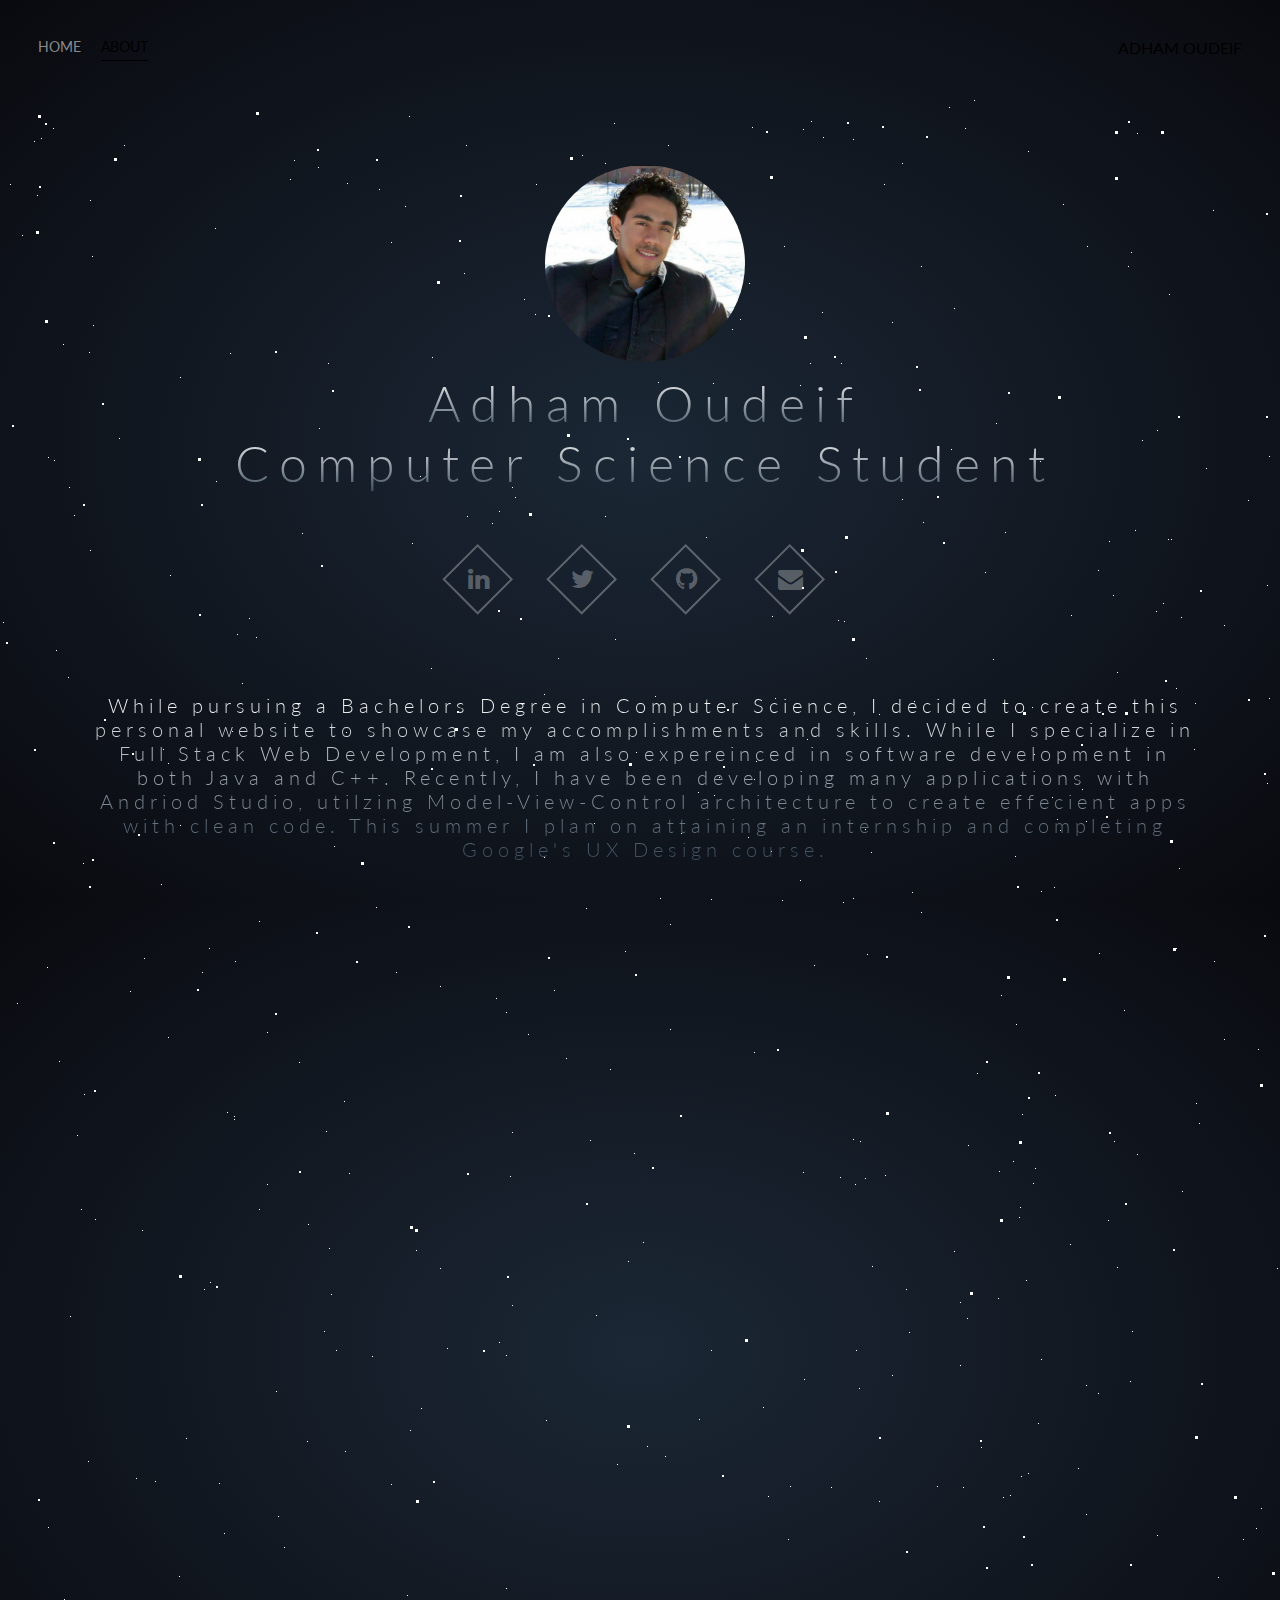
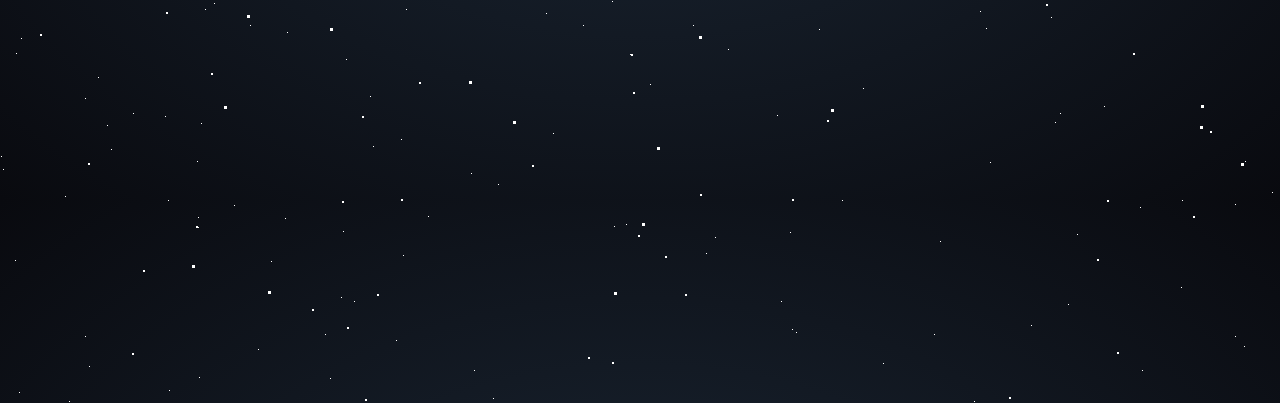
<file: about.html>
<!DOCTYPE html>
<html lang='en'>

<head>
    <meta charset='UTF-8'>
    <title>Portfolio AboutPage</title>
    <link rel="stylesheet" href="animation.css">
    <link rel="stylesheet" href="styles.css">
    <link href='https://fonts.googleapis.com/css?family=Lato:300,400,700' rel='stylesheet' type='text/css'>
    <link href="https://maxcdn.bootstrapcdn.com/font-awesome/4.6.3/css/font-awesome.min.css" rel="stylesheet">
</head>

<body>
    <div class="container">
        <div class="nav-wrapper">
            <div class="left-side">
                <div class="nav-link-wrapper">
                    <a href="index.html">Home</a>
                </div>

                <div class="nav-link-wrapper active-nav-link">
                    <a href="about.html">About</a>
                </div>
            </div>

            <div class="right-side">
                <div class="brand">
                    ADHAM OUDEIF
                </div>
            </div>
        </div>

        <div class="animationstar">
            <div id='stars'></div>
            <div id='stars2'></div>
            <div id='stars3'></div>
            <div id='title'>
                <img src="images/ProfilePic.jpg" alt="Avatar" style="width:200px">
                <br>
                <span>
                    Adham Oudeif
                </span>
                <br>
                <span>
                    Computer Science Student
                </span>
                <br>

                <div class="center">
                    <div id="social">
                        <ul>
                            <li class="linkedin">
                                <form action="https://www.linkedin.com/in/adham-oudeif-52a8771b4/">
                                    <button class="border"><i class="fa fa-linkedin"></i></button>
                                </form>
                            </li>

                            <li class="twitter">
                                <form action="https://twitter.com/adhamoudeif?lang=en">
                                <button class="border"><i class="fa fa-twitter"></i></button>
                                </form>
                            </li>

                            <li class="github">
                                <form action="https://github.com/AdhamOudeif">
                                <button class="border"><i class="fa fa-github"></i></button>
                                </form>
                            </li>

                            <li class="envelope">
                                <form action="mailto:adhamoudeif@gmail.com">
                                <button class="border"><i class="fa fa-envelope"></i></button>
                                </form>
                            </li>
                        </ul>
                    </div>
                </div>
                <span>
                <p>
                    While pursuing a Bachelors Degree in Computer Science, I decided to create this personal website to
                    showcase
                    my accomplishments and skills. While I specialize in Full Stack Web Development, I am also
                    expereinced in software development
                    in both Java and C++. Recently, I have been developing many applications with Andriod Studio,
                    utilzing Model-View-Control architecture
                    to create effecient apps with clean code. This summer I plan on attaining an internship and
                    completing Google's UX Design course.
                </p>
                </span>
                
            </div>
        </div>
    </div>


</body>

</html>
</file>
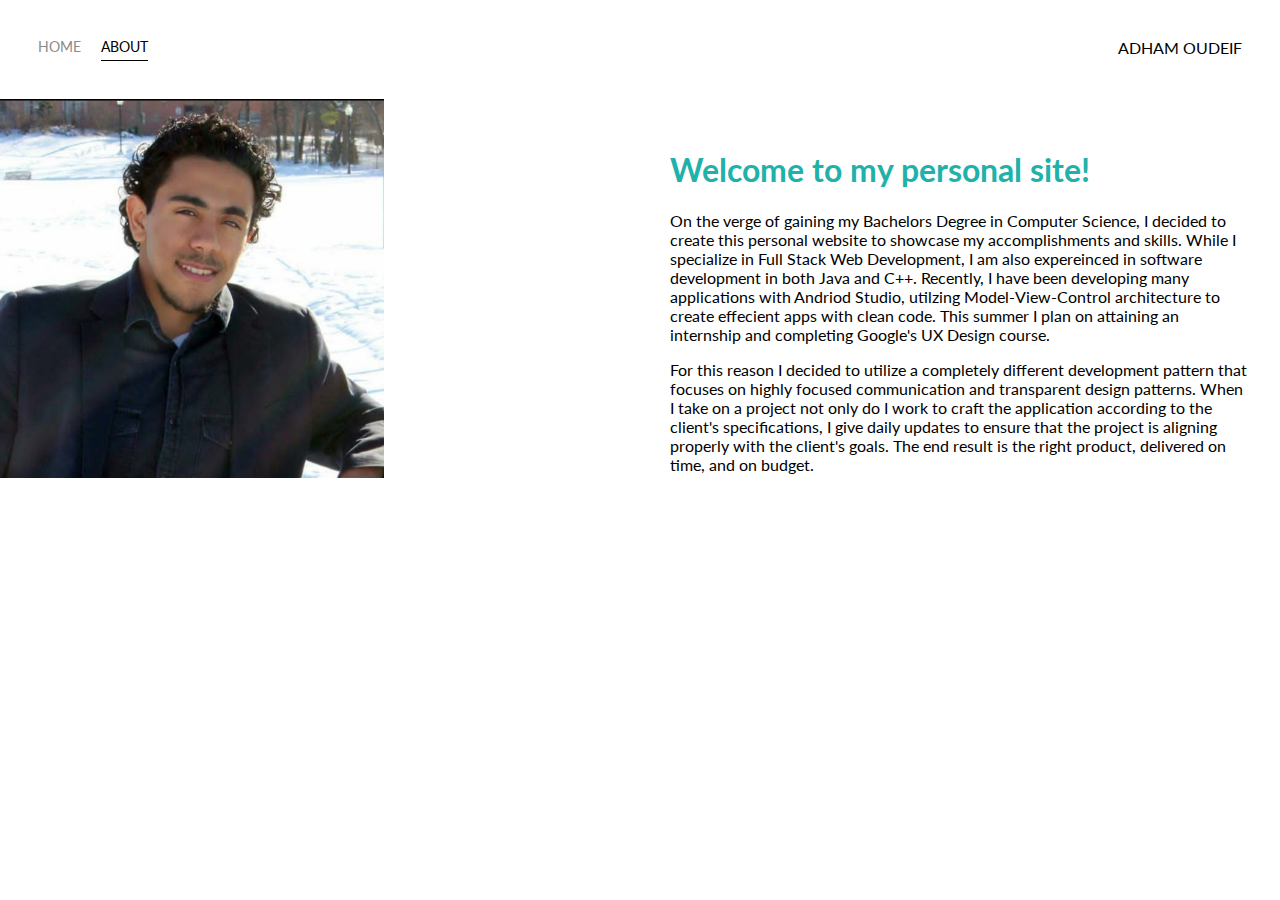
<file: backup.html>
<!DOCTYPE html>
<html lang='en'>

<head>
  <meta charset='UTF-8'>
  <title>Portfolio AboutPage</title>
  <link href="https://fonts.googleapis.com/css?family=Lato" rel="stylesheet">
  <link rel="stylesheet" href="styles.css">
</head>

<body>
  <div class="container">
    <div class="nav-wrapper">
      <div class="left-side">
        <div class="nav-link-wrapper">
          <a href="index.html">Home</a>
        </div>

        <div class="nav-link-wrapper active-nav-link">
          <a href="about.html">About</a>
        </div>
      </div>

      <div class="right-side">
        <div class="brand">
          ADHAM OUDEIF
        </div>
      </div>
    </div>

    <div class="content-wrapper">
      <div class="two-column-wrapper">
        <div class="profile-image-wrapper">
          <img src="images/ProfilePic.jpg" alt="">
        </div>

        <div class="profile-content-wrapper">
          <h1>Welcome to my personal site!</h1>
          <p>
              On the verge of gaining my Bachelors Degree in Computer Science, I decided to create this personal website to showcase
              my accomplishments and skills. While I specialize in Full Stack Web Development, I am also expereinced in software development
              in both Java and C++. Recently, I have been developing many applications with Andriod Studio, utilzing Model-View-Control architecture
              to create effecient apps with clean code. This summer I plan on attaining an internship and completing Google's UX Design course.
          </p>

          <p>For this reason I decided to utilize a completely different development pattern that focuses on highly focused
            communication and transparent design patterns. When I take on a project not only do I work to craft the application
            according to the client's specifications, I give daily updates to ensure that the project is aligning properly
            with the client's goals. The end result is the right product, delivered on time, and on budget.</p>
        </div>
      </div>
    </div>
  </div>

</body>

</html>
</file>
<file: animation.css>
html {
  height: 100%;
  background: radial-gradient( #1b2735 0%, #090a0f 100%);
  
}

#stars {
  width: 1px;
  height: 1px;
  background: transparent;
  box-shadow: 1973px 1027px #FFF , 372px 1257px #FFF , 831px 1388px #FFF , 307px 1342px #FFF , 1194px 650px #FFF , 324px 1912px #FFF , 205px 1510px #FFF , 1715px 1487px #FFF , 1683px 236px #FFF , 92px 157px #FFF , 1176px 589px #FFF , 625px 852px #FFF , 149px 1921px #FFF , 111px 1996px #FFF , 1356px 707px #FFF , 396px 873px #FFF , 1069px 1927px #FFF , 1347px 1417px #FFF , 202px 873px #FFF , 800px 781px #FFF , 1856px 349px #FFF , 1858px 1197px #FFF , 1946px 440px #FFF , 1721px 1119px #FFF , 347px 84px #FFF , 954px 1152px #FFF , 1206px 369px #FFF , 3px 523px #FFF , 1822px 1925px #FFF , 1825px 585px #FFF , 1837px 865px #FFF , 1815px 1313px #FFF , 1086px 722px #FFF , 1113px 496px #FFF , 1086px 1415px #FFF , 544px 595px #FFF , 334px 747px #FFF , 1032px 608px #FFF , 65px 1697px #FFF , 1326px 679px #FFF , 1013px 1062px #FFF , 95px 1120px #FFF , 1256px 1429px #FFF , 1137px 1055px #FFF , 1933px 50px #FFF , 121px 1937px #FFF , 1258px 950px #FFF , 506px 1256px #FFF , 1495px 1875px #FFF , 1016px 925px #FFF , 1225px 1961px #FFF , 1005px 433px #FFF , 583px 1526px #FFF , 370px 1597px #FFF , 615px 1940px #FFF , 83px 764px #FFF , 17px 904px #FFF , 1195px 604px #FFF , 259px 822px #FFF , 3px 1670px #FFF , 1722px 1889px #FFF , 1951px 1803px #FFF , 93px 226px #FFF , 1417px 658px #FFF , 69px 388px #FFF , 1317px 150px #FFF , 1571px 1242px #FFF , 1117px 1168px #FFF , 1104px 1607px #FFF , 1063px 105px #FFF , 1196px 1004px #FFF , 1386px 1647px #FFF , 605px 417px #FFF , 1070px 1145px #FFF , 711px 800px #FFF , 1041px 1260px #FFF , 346px 633px #FFF , 1987px 961px #FFF , 1077px 1735px #FFF , 844px 522px #FFF , 1440px 859px #FFF , 1607px 198px #FFF , 1740px 1323px #FFF , 582px 129px #FFF , 1396px 1925px #FFF , 949px 8px #FFF , 706px 1754px #FFF , 290px 80px #FFF , 349px 1074px #FFF , 70px 1217px #FFF , 842px 1701px #FFF , 1169px 195px #FFF , 1168px 440px #FFF , 111px 1650px #FFF , 728px 1550px #FFF , 328px 264px #FFF , 566px 959px #FFF , 1833px 1739px #FFF , 344px 1002px #FFF , 777px 1616px #FFF , 1055px 996px #FFF , 237px 535px #FFF , 1235px 1837px #FFF , 1610px 691px #FFF , 1224px 940px #FFF , 1387px 1292px #FFF , 10px 1909px #FFF , 1736px 525px #FFF , 373px 1647px #FFF , 636px 653px #FFF , 1078px 1369px #FFF , 90px 101px #FFF , 1456px 63px #FFF , 179px 1477px #FFF , 68px 578px #FFF , 1108px 1121px #FFF , 1951px 1754px #FFF , 1728px 400px #FFF , 1354px 1639px #FFF , 819px 1530px #FFF , 1876px 1569px #FFF , 165px 1617px #FFF , 1439px 1586px #FFF , 1899px 1009px #FFF , 614px 24px #FFF , 1968px 1480px #FFF , 1243px 1440px #FFF , 1556px 595px #FFF , 1685px 1496px #FFF , 1797px 676px #FFF , 496px 899px #FFF , 1327px 1024px #FFF , 1738px 633px #FFF , 1281px 1193px #FFF , 1600px 1642px #FFF , 670px 930px #FFF , 420px 377px #FFF , 180px 278px #FFF , 1139px 1988px #FFF , 1657px 1816px #FFF , 934px 1835px #FFF , 1725px 1793px #FFF , 1719px 1207px #FFF , 624px 1962px #FFF , 668px 46px #FFF , 586px 809px #FFF , 1696px 1747px #FFF , 1439px 558px #FFF , 804px 1280px #FFF , 1890px 895px #FFF , 629px 245px #FFF , 1987px 424px #FFF , 719px 678px #FFF , 1157px 1436px #FFF , 1711px 1523px #FFF , 790px 1733px #FFF , 170px 476px #FFF , 1055px 1623px #FFF , 554px 891px #FFF , 1131px 153px #FFF , 691px 216px #FFF , 763px 1308px #FFF , 1082px 690px #FFF , 921px 813px #FFF , 1340px 1409px #FFF , 1435px 526px #FFF , 614px 1727px #FFF , 1874px 495px #FFF , 1648px 1599px #FFF , 1400px 1752px #FFF , 863px 1589px #FFF , 803px 1073px #FFF , 510px 1077px #FFF , 77px 1036px #FFF , 892px 1276px #FFF , 647px 1347px #FFF , 1057px 720px #FFF , 467px 417px #FFF , 1963px 864px #FFF , 1462px 621px #FFF , 506px 1489px #FFF , 227px 1013px #FFF , 21px 1539px #FFF , 1031px 1826px #FFF , 330px 1879px #FFF , 1623px 623px #FFF , 1181px 518px #FFF , 1749px 1535px #FFF , 391px 143px #FFF , 754px 953px #FFF , 1457px 972px #FFF , 1207px 1988px #FFF , 1022px 1015px #FFF , 1468px 779px #FFF , 1811px 1853px #FFF , 1038px 1324px #FFF , 1999px 982px #FFF , 1028px 1374px #FFF , 558px 559px #FFF , 396px 1841px #FFF , 1752px 1660px #FFF , 1428px 926px #FFF , 790px 1970px #FFF , 814px 866px #FFF , 800px 286px #FFF , 853px 40px #FFF , 891px 1923px #FFF , 1839px 1369px #FFF , 319px 329px #FFF , 234px 1706px #FFF , 1374px 1073px #FFF , 811px 22px #FFF , 714px 229px #FFF , 1157px 331px #FFF , 1990px 117px #FFF , 391px 1385px #FFF , 345px 1352px #FFF , 1793px 264px #FFF , 1379px 1137px #FFF , 474px 1871px #FFF , 1179px 769px #FFF , 406px 1510px #FFF , 88px 1362px #FFF , 1531px 1893px #FFF , 1574px 1655px #FFF , 85px 1837px #FFF , 1803px 1713px #FFF , 996px 324px #FFF , 512px 1033px #FFF , 1001px 896px #FFF , 512px 1206px #FFF , 1709px 1246px #FFF , 1128px 167px #FFF , 628px 1162px #FFF , 1114px 1042px #FFF , 1820px 1507px #FFF , 1028px 52px #FFF , 1124px 911px #FFF , 1011px 1951px #FFF , 1543px 1774px #FFF , 921px 167px #FFF , 56px 551px #FFF , 993px 560px #FFF , 498px 1685px #FFF , 459px 1979px #FFF , 872px 1167px #FFF , 1760px 828px #FFF , 699px 1320px #FFF , 1845px 847px #FFF , 440px 1169px #FFF , 1763px 956px #FFF , 1269px 599px #FFF , 1425px 101px #FFF , 1876px 1603px #FFF , 658px 283px #FFF , 711px 1251px #FFF , 1552px 1284px #FFF , 1372px 1663px #FFF , 1214px 862px #FFF , 940px 1742px #FFF , 853px 1040px #FFF , 643px 1143px #FFF , 1806px 1494px #FFF , 168px 664px #FFF , 1834px 1326px #FFF , 379px 90px #FFF , 1340px 855px #FFF , 1507px 276px #FFF , 1117px 573px #FFF , 1098px 471px #FFF , 553px 1634px #FFF , 242px 584px #FFF , 1639px 222px #FFF , 1419px 1421px #FFF , 136px 1379px #FFF , 660px 799px #FFF , 1583px 625px #FFF , 1629px 1813px #FFF , 63px 245px #FFF , 341px 1798px #FFF , 1536px 573px #FFF , 294px 61px #FFF , 1130px 1282px #FFF , 1615px 465px #FFF , 130px 892px #FFF , 856px 1251px #FFF , 1015px 757px #FFF , 302px 434px #FFF , 1654px 101px #FFF , 1041px 792px #FFF , 1782px 48px #FFF , 582px 56px #FFF , 954px 209px #FFF , 1142px 341px #FFF , 1925px 1603px #FFF , 986px 1529px #FFF , 524px 200px #FFF , 215px 129px #FFF , 1494px 1036px #FFF , 1840px 649px #FFF , 90px 451px #FFF , 1885px 273px #FFF , 1787px 1057px #FFF , 1294px 156px #FFF , 1945px 1331px #FFF , 1628px 713px #FFF , 768px 1397px #FFF , 626px 1725px #FFF , 1717px 969px #FFF , 405px 107px #FFF , 34px 42px #FFF , 1701px 545px #FFF , 1181px 1788px #FFF , 1548px 1758px #FFF , 447px 1249px #FFF , 1098px 1294px #FFF , 180px 726px #FFF , 923px 423px #FFF , 133px 1614px #FFF , 354px 1802px #FFF , 107px 1626px #FFF , 1910px 1541px #FFF , 596px 1216px #FFF , 409px 17px #FFF , 119px 339px #FFF , 142px 1131px #FFF , 1561px 277px #FFF , 535px 215px #FFF , 161px 785px #FFF , 1592px 1078px #FFF , 1224px 526px #FFF , 1687px 1117px #FFF , 493px 1899px #FFF , 630px 1555px #FFF , 1775px 1057px #FFF , 1698px 412px #FFF , 257px 1970px #FFF , 74px 416px #FFF , 209px 1980px #FFF , 1790px 1303px #FFF , 1163px 504px #FFF , 879px 615px #FFF , 1071px 516px #FFF , 1881px 1723px #FFF , 10px 85px #FFF , 512px 388px #FFF , 1693px 728px #FFF , 376px 808px #FFF , 1991px 1146px #FFF , 1277px 1169px #FFF , 267px 1085px #FFF , 1738px 1312px #FFF , 466px 46px #FFF , 1373px 234px #FFF , 343px 1732px #FFF , 431px 569px #FFF , 98px 1578px #FFF , 1973px 1129px #FFF , 865px 730px #FFF , 1579px 347px #FFF , 1267px 486px #FFF , 232px 632px #FFF , 210px 1183px #FFF , 1903px 1282px #FFF , 230px 254px #FFF , 1811px 359px #FFF , 1385px 1361px #FFF , 1933px 1583px #FFF , 594px 724px #FFF , 197px 1662px #FFF , 1339px 1381px #FFF , 1511px 1753px #FFF , 810px 264px #FFF , 865px 1079px #FFF , 772px 517px #FFF , 1531px 1828px #FFF , 1267px 684px #FFF , 1597px 1740px #FFF , 124px 46px #FFF , 1809px 221px #FFF , 796px 1833px #FFF , 838px 521px #FFF , 1795px 1514px #FFF , 892px 223px #FFF , 715px 1738px #FFF , 590px 1041px #FFF , 224px 1434px #FFF , 48px 358px #FFF , 471px 1674px #FFF , 163px 650px #FFF , 1789px 478px #FFF , 884px 85px #FFF , 1132px 1232px #FFF , 1466px 1469px #FFF , 902px 64px #FFF , 605px 64px #FFF , 209px 849px #FFF , 1603px 930px #FFF , 1391px 1406px #FFF , 1248px 401px #FFF , 1725px 1942px #FFF , 85px 1599px #FFF , 1866px 1462px #FFF , 1755px 751px #FFF , 732px 230px #FFF , 1099px 854px #FFF , 1390px 741px #FFF , 1218px 1478px #FFF , 1142px 1871px #FFF , 22px 136px #FFF , 561px 1934px #FFF , 284px 1448px #FFF , 515px 398px #FFF , 1595px 1550px #FFF , 432px 258px #FFF , 478px 1907px #FFF , 186px 1339px #FFF , 706px 438px #FFF , 980px 1512px #FFF , 879px 1402px #FFF , 1087px 147px #FFF , 1882px 1617px #FFF , 792px 1830px #FFF , 84px 995px #FFF , 1298px 1031px #FFF , 407px 1496px #FFF , 214px 1504px #FFF , 287px 1533px #FFF , 1307px 88px #FFF , 41px 39px #FFF , 693px 1526px #FFF , 803px 1954px #FFF , 960px 1266px #FFF , 1801px 725px #FFF , 1833px 1670px #FFF , 1362px 276px #FFF , 59px 962px #FFF , 1387px 1074px #FFF , 771px 752px #FFF , 1888px 875px #FFF , 914px 602px #FFF , 440px 887px #FFF , 1375px 824px #FFF , 967px 1219px #FFF , 256px 538px #FFF , 965px 29px #FFF , 536px 85px #FFF , 234px 1020px #FFF , 201px 1624px #FFF , 1235px 1705px #FFF , 428px 1717px #FFF , 822px 213px #FFF , 53px 29px #FFF , 1795px 1342px #FFF , 1852px 1823px #FFF , 1849px 1855px #FFF , 885px 1076px #FFF , 1971px 1652px #FFF , 169px 1891px #FFF , 1034px 655px #FFF , 403px 1756px #FFF , 1803px 1274px #FFF , 336px 1251px #FFF , 1293px 1240px #FFF , 329px 1149px #FFF , 1182px 1092px #FFF , 1182px 1701px #FFF , 546px 1514px #FFF , 749px 184px #FFF , 781px 1802px #FFF , 1642px 99px #FFF , 752px 28px #FFF , 902px 400px #FFF , 1010px 1396px #FFF , 1333px 1172px #FFF , 1269px 357px #FFF , 1137px 34px #FFF , 259px 1110px #FFF , 1135px 431px #FFF , 650px 1585px #FFF , 1040px 362px #FFF , 1513px 437px #FFF , 19px 1893px #FFF , 16px 1554px #FFF , 69px 1902px #FFF , 89px 1867px #FFF , 278px 1417px #FFF , 859px 1289px #FFF , 250px 1526px #FFF , 1635px 1498px #FFF , 1330px 543px #FFF , 748px 738px #FFF , 1068px 1805px #FFF , 788px 1440px #FFF , 1907px 1403px #FFF , 860px 1042px #FFF , 199px 1878px #FFF , 1272px 1693px #FFF , 253px 1983px #FFF , 234px 1017px #FFF , 1396px 1540px #FFF , 15px 1761px #FFF , 615px 540px #FFF , 1321px 355px #FFF , 1892px 336px #FFF , 1054px 788px #FFF , 871px 753px #FFF , 1140px 1708px #FFF , 1666px 1327px #FFF , 1863px 1205px #FFF , 48px 1428px #FFF , 1403px 942px #FFF , 1019px 1118px #FFF , 1060px 1614px #FFF , 492px 424px #FFF , 1678px 1276px #FFF , 1665px 1674px #FFF , 990px 1663px #FFF , 1402px 1642px #FFF , 1003px 1398px #FFF , 807px 640px #FFF , 258px 1850px #FFF , 1020px 1108px #FFF , 1707px 853px #FFF , 346px 1560px #FFF , 999px 1072px #FFF , 1777px 868px #FFF , 841px 264px #FFF , 974px 1px #FFF , 1821px 629px #FFF , 714px 696px #FFF , 1199px 1024px #FFF , 867px 855px #FFF , 866px 559px #FFF , 37px 96px #FFF , 198px 1728px #FFF , 1722px 681px #FFF , 943px 1937px #FFF , 698px 693px #FFF , 412px 444px #FFF , 1703px 1560px #FFF , 1659px 1639px #FFF , 326px 1032px #FFF , 937px 1387px #FFF , 1507px 142px #FFF , 1213px 111px #FFF , 267px 933px #FFF , 1491px 1830px #FFF , 1261px 1409px #FFF , 499px 1243px #FFF , 1641px 327px #FFF , 756px 662px #FFF , 823px 38px #FFF , 464px 174px #FFF , 1052px 698px #FFF , 617px 1365px #FFF , 1035px 1069px #FFF , 1688px 668px #FFF , 1718px 1038px #FFF , 135px 1975px #FFF , 981px 1348px #FFF , 421px 1309px #FFF , 308px 1125px #FFF , 1838px 71px #FFF , 1804px 6px #FFF , 546px 1321px #FFF , 1459px 893px #FFF , 754px 680px #FFF , 362px 1972px #FFF , 96px 1953px #FFF , 1086px 1286px #FFF , 1350px 1187px #FFF , 1060px 731px #FFF , 499px 412px #FFF , 1987px 1322px #FFF , 1889px 448px #FFF , 1928px 461px #FFF , 1021px 1377px #FFF , 1540px 1471px #FFF , 1244px 1847px #FFF , 1695px 1261px #FFF , 1487px 735px #FFF , 1127px 1943px #FFF , 528px 935px #FFF , 612px 1502px #FFF , 968px 1046px #FFF , 318px 68px #FFF , 219px 1384px #FFF , 557px 654px #FFF , 144px 859px #FFF , 1773px 1830px #FFF , 1095px 1913px #FFF , 168px 938px #FFF , 331px 1195px #FFF , 1783px 68px #FFF , 58px 1923px #FFF , 198px 1718px #FFF , 790px 1387px #FFF , 544px 758px #FFF , 803px 30px #FFF , 285px 1719px #FFF , 1033px 1084px #FFF , 1171px 440px #FFF , 1933px 1378px #FFF , 64px 1500px #FFF , 843px 803px #FFF , 1561px 492px #FFF , 960px 1203px #FFF , 784px 147px #FFF , 906px 1190px #FFF , 249px 519px #FFF , 1109px 442px #FFF , 276px 1292px #FFF , 41px 1961px #FFF , 951px 350px #FFF , 1051px 1518px #FFF , 506px 913px #FFF , 47px 868px #FFF , 963px 1388px #FFF , 542px 1924px #FFF , 665px 1357px #FFF , 855px 1085px #FFF , 1849px 93px #FFF , 1736px 705px #FFF , 1026px 1181px #FFF , 325px 1835px #FFF , 54px 361px #FFF , 416px 1151px #FFF , 1156px 512px #FFF , 469px 1913px #FFF , 1344px 823px #FFF , 410px 1331px #FFF , 840px 1078px #FFF , 1708px 182px #FFF , 713px 284px #FFF , 977px 974px #FFF , 985px 473px #FFF , 456px 1979px #FFF , 1297px 478px #FFF , 1297px 653px #FFF , 998px 1199px #FFF , 1688px 730px #FFF , 1520px 1892px #FFF , 912px 793px #FFF , 1245px 1662px #FFF , 1304px 1248px #FFF , 204px 1190px #FFF , 401px 1640px #FFF , 1956px 594px #FFF , 1884px 708px #FFF , 299px 963px #FFF , 681px 734px #FFF , 1703px 1430px #FFF , 1277px 1952px #FFF , 271px 1762px #FFF , 855px 1996px #FFF , 883px 1864px #FFF , 1176px 849px #FFF , 1853px 1943px #FFF , 1385px 458px #FFF , 22px 1934px #FFF , 1842px 137px #FFF , 693px 117px #FFF , 1405px 1285px #FFF , 1738px 731px #FFF , 235px 862px #FFF , 81px 1110px #FFF , 166px 1972px #FFF , 1565px 1199px #FFF , 324px 1232px #FFF , 1988px 1036px #FFF , 655px 597px #FFF , 634px 1054px #FFF , 610px 970px #FFF , 1395px 743px #FFF , 1418px 18px #FFF , 1857px 1907px #FFF , 155px 1382px #FFF , 1px 1657px #FFF , 1666px 904px #FFF , 775px 599px #FFF , 1552px 1942px #FFF , 1670px 799px #FFF , 89px 253px #FFF , 670px 825px #FFF , 54px 2000px #FFF , 1528px 1943px #FFF , 1755px 1750px #FFF , 1411px 1749px #FFF , 1563px 1669px #FFF , 1570px 153px #FFF , 782px 801px #FFF , 909px 1233px #FFF , 853px 799px #FFF , 216px 382px #FFF , 168px 1701px #FFF , 1720px 1309px #FFF , 1597px 1896px #FFF , 1779px 447px #FFF , 740px 220px #FFF;
  animation: animStar 50s linear infinite;
}
#stars:after {
  content: " ";
  position: absolute;
  top: 2000px;
  width: 1px;
  height: 1px;
  background: transparent;
  box-shadow: 1973px 1027px #FFF , 372px 1257px #FFF , 831px 1388px #FFF , 307px 1342px #FFF , 1194px 650px #FFF , 324px 1912px #FFF , 205px 1510px #FFF , 1715px 1487px #FFF , 1683px 236px #FFF , 92px 157px #FFF , 1176px 589px #FFF , 625px 852px #FFF , 149px 1921px #FFF , 111px 1996px #FFF , 1356px 707px #FFF , 396px 873px #FFF , 1069px 1927px #FFF , 1347px 1417px #FFF , 202px 873px #FFF , 800px 781px #FFF , 1856px 349px #FFF , 1858px 1197px #FFF , 1946px 440px #FFF , 1721px 1119px #FFF , 347px 84px #FFF , 954px 1152px #FFF , 1206px 369px #FFF , 3px 523px #FFF , 1822px 1925px #FFF , 1825px 585px #FFF , 1837px 865px #FFF , 1815px 1313px #FFF , 1086px 722px #FFF , 1113px 496px #FFF , 1086px 1415px #FFF , 544px 595px #FFF , 334px 747px #FFF , 1032px 608px #FFF , 65px 1697px #FFF , 1326px 679px #FFF , 1013px 1062px #FFF , 95px 1120px #FFF , 1256px 1429px #FFF , 1137px 1055px #FFF , 1933px 50px #FFF , 121px 1937px #FFF , 1258px 950px #FFF , 506px 1256px #FFF , 1495px 1875px #FFF , 1016px 925px #FFF , 1225px 1961px #FFF , 1005px 433px #FFF , 583px 1526px #FFF , 370px 1597px #FFF , 615px 1940px #FFF , 83px 764px #FFF , 17px 904px #FFF , 1195px 604px #FFF , 259px 822px #FFF , 3px 1670px #FFF , 1722px 1889px #FFF , 1951px 1803px #FFF , 93px 226px #FFF , 1417px 658px #FFF , 69px 388px #FFF , 1317px 150px #FFF , 1571px 1242px #FFF , 1117px 1168px #FFF , 1104px 1607px #FFF , 1063px 105px #FFF , 1196px 1004px #FFF , 1386px 1647px #FFF , 605px 417px #FFF , 1070px 1145px #FFF , 711px 800px #FFF , 1041px 1260px #FFF , 346px 633px #FFF , 1987px 961px #FFF , 1077px 1735px #FFF , 844px 522px #FFF , 1440px 859px #FFF , 1607px 198px #FFF , 1740px 1323px #FFF , 582px 129px #FFF , 1396px 1925px #FFF , 949px 8px #FFF , 706px 1754px #FFF , 290px 80px #FFF , 349px 1074px #FFF , 70px 1217px #FFF , 842px 1701px #FFF , 1169px 195px #FFF , 1168px 440px #FFF , 111px 1650px #FFF , 728px 1550px #FFF , 328px 264px #FFF , 566px 959px #FFF , 1833px 1739px #FFF , 344px 1002px #FFF , 777px 1616px #FFF , 1055px 996px #FFF , 237px 535px #FFF , 1235px 1837px #FFF , 1610px 691px #FFF , 1224px 940px #FFF , 1387px 1292px #FFF , 10px 1909px #FFF , 1736px 525px #FFF , 373px 1647px #FFF , 636px 653px #FFF , 1078px 1369px #FFF , 90px 101px #FFF , 1456px 63px #FFF , 179px 1477px #FFF , 68px 578px #FFF , 1108px 1121px #FFF , 1951px 1754px #FFF , 1728px 400px #FFF , 1354px 1639px #FFF , 819px 1530px #FFF , 1876px 1569px #FFF , 165px 1617px #FFF , 1439px 1586px #FFF , 1899px 1009px #FFF , 614px 24px #FFF , 1968px 1480px #FFF , 1243px 1440px #FFF , 1556px 595px #FFF , 1685px 1496px #FFF , 1797px 676px #FFF , 496px 899px #FFF , 1327px 1024px #FFF , 1738px 633px #FFF , 1281px 1193px #FFF , 1600px 1642px #FFF , 670px 930px #FFF , 420px 377px #FFF , 180px 278px #FFF , 1139px 1988px #FFF , 1657px 1816px #FFF , 934px 1835px #FFF , 1725px 1793px #FFF , 1719px 1207px #FFF , 624px 1962px #FFF , 668px 46px #FFF , 586px 809px #FFF , 1696px 1747px #FFF , 1439px 558px #FFF , 804px 1280px #FFF , 1890px 895px #FFF , 629px 245px #FFF , 1987px 424px #FFF , 719px 678px #FFF , 1157px 1436px #FFF , 1711px 1523px #FFF , 790px 1733px #FFF , 170px 476px #FFF , 1055px 1623px #FFF , 554px 891px #FFF , 1131px 153px #FFF , 691px 216px #FFF , 763px 1308px #FFF , 1082px 690px #FFF , 921px 813px #FFF , 1340px 1409px #FFF , 1435px 526px #FFF , 614px 1727px #FFF , 1874px 495px #FFF , 1648px 1599px #FFF , 1400px 1752px #FFF , 863px 1589px #FFF , 803px 1073px #FFF , 510px 1077px #FFF , 77px 1036px #FFF , 892px 1276px #FFF , 647px 1347px #FFF , 1057px 720px #FFF , 467px 417px #FFF , 1963px 864px #FFF , 1462px 621px #FFF , 506px 1489px #FFF , 227px 1013px #FFF , 21px 1539px #FFF , 1031px 1826px #FFF , 330px 1879px #FFF , 1623px 623px #FFF , 1181px 518px #FFF , 1749px 1535px #FFF , 391px 143px #FFF , 754px 953px #FFF , 1457px 972px #FFF , 1207px 1988px #FFF , 1022px 1015px #FFF , 1468px 779px #FFF , 1811px 1853px #FFF , 1038px 1324px #FFF , 1999px 982px #FFF , 1028px 1374px #FFF , 558px 559px #FFF , 396px 1841px #FFF , 1752px 1660px #FFF , 1428px 926px #FFF , 790px 1970px #FFF , 814px 866px #FFF , 800px 286px #FFF , 853px 40px #FFF , 891px 1923px #FFF , 1839px 1369px #FFF , 319px 329px #FFF , 234px 1706px #FFF , 1374px 1073px #FFF , 811px 22px #FFF , 714px 229px #FFF , 1157px 331px #FFF , 1990px 117px #FFF , 391px 1385px #FFF , 345px 1352px #FFF , 1793px 264px #FFF , 1379px 1137px #FFF , 474px 1871px #FFF , 1179px 769px #FFF , 406px 1510px #FFF , 88px 1362px #FFF , 1531px 1893px #FFF , 1574px 1655px #FFF , 85px 1837px #FFF , 1803px 1713px #FFF , 996px 324px #FFF , 512px 1033px #FFF , 1001px 896px #FFF , 512px 1206px #FFF , 1709px 1246px #FFF , 1128px 167px #FFF , 628px 1162px #FFF , 1114px 1042px #FFF , 1820px 1507px #FFF , 1028px 52px #FFF , 1124px 911px #FFF , 1011px 1951px #FFF , 1543px 1774px #FFF , 921px 167px #FFF , 56px 551px #FFF , 993px 560px #FFF , 498px 1685px #FFF , 459px 1979px #FFF , 872px 1167px #FFF , 1760px 828px #FFF , 699px 1320px #FFF , 1845px 847px #FFF , 440px 1169px #FFF , 1763px 956px #FFF , 1269px 599px #FFF , 1425px 101px #FFF , 1876px 1603px #FFF , 658px 283px #FFF , 711px 1251px #FFF , 1552px 1284px #FFF , 1372px 1663px #FFF , 1214px 862px #FFF , 940px 1742px #FFF , 853px 1040px #FFF , 643px 1143px #FFF , 1806px 1494px #FFF , 168px 664px #FFF , 1834px 1326px #FFF , 379px 90px #FFF , 1340px 855px #FFF , 1507px 276px #FFF , 1117px 573px #FFF , 1098px 471px #FFF , 553px 1634px #FFF , 242px 584px #FFF , 1639px 222px #FFF , 1419px 1421px #FFF , 136px 1379px #FFF , 660px 799px #FFF , 1583px 625px #FFF , 1629px 1813px #FFF , 63px 245px #FFF , 341px 1798px #FFF , 1536px 573px #FFF , 294px 61px #FFF , 1130px 1282px #FFF , 1615px 465px #FFF , 130px 892px #FFF , 856px 1251px #FFF , 1015px 757px #FFF , 302px 434px #FFF , 1654px 101px #FFF , 1041px 792px #FFF , 1782px 48px #FFF , 582px 56px #FFF , 954px 209px #FFF , 1142px 341px #FFF , 1925px 1603px #FFF , 986px 1529px #FFF , 524px 200px #FFF , 215px 129px #FFF , 1494px 1036px #FFF , 1840px 649px #FFF , 90px 451px #FFF , 1885px 273px #FFF , 1787px 1057px #FFF , 1294px 156px #FFF , 1945px 1331px #FFF , 1628px 713px #FFF , 768px 1397px #FFF , 626px 1725px #FFF , 1717px 969px #FFF , 405px 107px #FFF , 34px 42px #FFF , 1701px 545px #FFF , 1181px 1788px #FFF , 1548px 1758px #FFF , 447px 1249px #FFF , 1098px 1294px #FFF , 180px 726px #FFF , 923px 423px #FFF , 133px 1614px #FFF , 354px 1802px #FFF , 107px 1626px #FFF , 1910px 1541px #FFF , 596px 1216px #FFF , 409px 17px #FFF , 119px 339px #FFF , 142px 1131px #FFF , 1561px 277px #FFF , 535px 215px #FFF , 161px 785px #FFF , 1592px 1078px #FFF , 1224px 526px #FFF , 1687px 1117px #FFF , 493px 1899px #FFF , 630px 1555px #FFF , 1775px 1057px #FFF , 1698px 412px #FFF , 257px 1970px #FFF , 74px 416px #FFF , 209px 1980px #FFF , 1790px 1303px #FFF , 1163px 504px #FFF , 879px 615px #FFF , 1071px 516px #FFF , 1881px 1723px #FFF , 10px 85px #FFF , 512px 388px #FFF , 1693px 728px #FFF , 376px 808px #FFF , 1991px 1146px #FFF , 1277px 1169px #FFF , 267px 1085px #FFF , 1738px 1312px #FFF , 466px 46px #FFF , 1373px 234px #FFF , 343px 1732px #FFF , 431px 569px #FFF , 98px 1578px #FFF , 1973px 1129px #FFF , 865px 730px #FFF , 1579px 347px #FFF , 1267px 486px #FFF , 232px 632px #FFF , 210px 1183px #FFF , 1903px 1282px #FFF , 230px 254px #FFF , 1811px 359px #FFF , 1385px 1361px #FFF , 1933px 1583px #FFF , 594px 724px #FFF , 197px 1662px #FFF , 1339px 1381px #FFF , 1511px 1753px #FFF , 810px 264px #FFF , 865px 1079px #FFF , 772px 517px #FFF , 1531px 1828px #FFF , 1267px 684px #FFF , 1597px 1740px #FFF , 124px 46px #FFF , 1809px 221px #FFF , 796px 1833px #FFF , 838px 521px #FFF , 1795px 1514px #FFF , 892px 223px #FFF , 715px 1738px #FFF , 590px 1041px #FFF , 224px 1434px #FFF , 48px 358px #FFF , 471px 1674px #FFF , 163px 650px #FFF , 1789px 478px #FFF , 884px 85px #FFF , 1132px 1232px #FFF , 1466px 1469px #FFF , 902px 64px #FFF , 605px 64px #FFF , 209px 849px #FFF , 1603px 930px #FFF , 1391px 1406px #FFF , 1248px 401px #FFF , 1725px 1942px #FFF , 85px 1599px #FFF , 1866px 1462px #FFF , 1755px 751px #FFF , 732px 230px #FFF , 1099px 854px #FFF , 1390px 741px #FFF , 1218px 1478px #FFF , 1142px 1871px #FFF , 22px 136px #FFF , 561px 1934px #FFF , 284px 1448px #FFF , 515px 398px #FFF , 1595px 1550px #FFF , 432px 258px #FFF , 478px 1907px #FFF , 186px 1339px #FFF , 706px 438px #FFF , 980px 1512px #FFF , 879px 1402px #FFF , 1087px 147px #FFF , 1882px 1617px #FFF , 792px 1830px #FFF , 84px 995px #FFF , 1298px 1031px #FFF , 407px 1496px #FFF , 214px 1504px #FFF , 287px 1533px #FFF , 1307px 88px #FFF , 41px 39px #FFF , 693px 1526px #FFF , 803px 1954px #FFF , 960px 1266px #FFF , 1801px 725px #FFF , 1833px 1670px #FFF , 1362px 276px #FFF , 59px 962px #FFF , 1387px 1074px #FFF , 771px 752px #FFF , 1888px 875px #FFF , 914px 602px #FFF , 440px 887px #FFF , 1375px 824px #FFF , 967px 1219px #FFF , 256px 538px #FFF , 965px 29px #FFF , 536px 85px #FFF , 234px 1020px #FFF , 201px 1624px #FFF , 1235px 1705px #FFF , 428px 1717px #FFF , 822px 213px #FFF , 53px 29px #FFF , 1795px 1342px #FFF , 1852px 1823px #FFF , 1849px 1855px #FFF , 885px 1076px #FFF , 1971px 1652px #FFF , 169px 1891px #FFF , 1034px 655px #FFF , 403px 1756px #FFF , 1803px 1274px #FFF , 336px 1251px #FFF , 1293px 1240px #FFF , 329px 1149px #FFF , 1182px 1092px #FFF , 1182px 1701px #FFF , 546px 1514px #FFF , 749px 184px #FFF , 781px 1802px #FFF , 1642px 99px #FFF , 752px 28px #FFF , 902px 400px #FFF , 1010px 1396px #FFF , 1333px 1172px #FFF , 1269px 357px #FFF , 1137px 34px #FFF , 259px 1110px #FFF , 1135px 431px #FFF , 650px 1585px #FFF , 1040px 362px #FFF , 1513px 437px #FFF , 19px 1893px #FFF , 16px 1554px #FFF , 69px 1902px #FFF , 89px 1867px #FFF , 278px 1417px #FFF , 859px 1289px #FFF , 250px 1526px #FFF , 1635px 1498px #FFF , 1330px 543px #FFF , 748px 738px #FFF , 1068px 1805px #FFF , 788px 1440px #FFF , 1907px 1403px #FFF , 860px 1042px #FFF , 199px 1878px #FFF , 1272px 1693px #FFF , 253px 1983px #FFF , 234px 1017px #FFF , 1396px 1540px #FFF , 15px 1761px #FFF , 615px 540px #FFF , 1321px 355px #FFF , 1892px 336px #FFF , 1054px 788px #FFF , 871px 753px #FFF , 1140px 1708px #FFF , 1666px 1327px #FFF , 1863px 1205px #FFF , 48px 1428px #FFF , 1403px 942px #FFF , 1019px 1118px #FFF , 1060px 1614px #FFF , 492px 424px #FFF , 1678px 1276px #FFF , 1665px 1674px #FFF , 990px 1663px #FFF , 1402px 1642px #FFF , 1003px 1398px #FFF , 807px 640px #FFF , 258px 1850px #FFF , 1020px 1108px #FFF , 1707px 853px #FFF , 346px 1560px #FFF , 999px 1072px #FFF , 1777px 868px #FFF , 841px 264px #FFF , 974px 1px #FFF , 1821px 629px #FFF , 714px 696px #FFF , 1199px 1024px #FFF , 867px 855px #FFF , 866px 559px #FFF , 37px 96px #FFF , 198px 1728px #FFF , 1722px 681px #FFF , 943px 1937px #FFF , 698px 693px #FFF , 412px 444px #FFF , 1703px 1560px #FFF , 1659px 1639px #FFF , 326px 1032px #FFF , 937px 1387px #FFF , 1507px 142px #FFF , 1213px 111px #FFF , 267px 933px #FFF , 1491px 1830px #FFF , 1261px 1409px #FFF , 499px 1243px #FFF , 1641px 327px #FFF , 756px 662px #FFF , 823px 38px #FFF , 464px 174px #FFF , 1052px 698px #FFF , 617px 1365px #FFF , 1035px 1069px #FFF , 1688px 668px #FFF , 1718px 1038px #FFF , 135px 1975px #FFF , 981px 1348px #FFF , 421px 1309px #FFF , 308px 1125px #FFF , 1838px 71px #FFF , 1804px 6px #FFF , 546px 1321px #FFF , 1459px 893px #FFF , 754px 680px #FFF , 362px 1972px #FFF , 96px 1953px #FFF , 1086px 1286px #FFF , 1350px 1187px #FFF , 1060px 731px #FFF , 499px 412px #FFF , 1987px 1322px #FFF , 1889px 448px #FFF , 1928px 461px #FFF , 1021px 1377px #FFF , 1540px 1471px #FFF , 1244px 1847px #FFF , 1695px 1261px #FFF , 1487px 735px #FFF , 1127px 1943px #FFF , 528px 935px #FFF , 612px 1502px #FFF , 968px 1046px #FFF , 318px 68px #FFF , 219px 1384px #FFF , 557px 654px #FFF , 144px 859px #FFF , 1773px 1830px #FFF , 1095px 1913px #FFF , 168px 938px #FFF , 331px 1195px #FFF , 1783px 68px #FFF , 58px 1923px #FFF , 198px 1718px #FFF , 790px 1387px #FFF , 544px 758px #FFF , 803px 30px #FFF , 285px 1719px #FFF , 1033px 1084px #FFF , 1171px 440px #FFF , 1933px 1378px #FFF , 64px 1500px #FFF , 843px 803px #FFF , 1561px 492px #FFF , 960px 1203px #FFF , 784px 147px #FFF , 906px 1190px #FFF , 249px 519px #FFF , 1109px 442px #FFF , 276px 1292px #FFF , 41px 1961px #FFF , 951px 350px #FFF , 1051px 1518px #FFF , 506px 913px #FFF , 47px 868px #FFF , 963px 1388px #FFF , 542px 1924px #FFF , 665px 1357px #FFF , 855px 1085px #FFF , 1849px 93px #FFF , 1736px 705px #FFF , 1026px 1181px #FFF , 325px 1835px #FFF , 54px 361px #FFF , 416px 1151px #FFF , 1156px 512px #FFF , 469px 1913px #FFF , 1344px 823px #FFF , 410px 1331px #FFF , 840px 1078px #FFF , 1708px 182px #FFF , 713px 284px #FFF , 977px 974px #FFF , 985px 473px #FFF , 456px 1979px #FFF , 1297px 478px #FFF , 1297px 653px #FFF , 998px 1199px #FFF , 1688px 730px #FFF , 1520px 1892px #FFF , 912px 793px #FFF , 1245px 1662px #FFF , 1304px 1248px #FFF , 204px 1190px #FFF , 401px 1640px #FFF , 1956px 594px #FFF , 1884px 708px #FFF , 299px 963px #FFF , 681px 734px #FFF , 1703px 1430px #FFF , 1277px 1952px #FFF , 271px 1762px #FFF , 855px 1996px #FFF , 883px 1864px #FFF , 1176px 849px #FFF , 1853px 1943px #FFF , 1385px 458px #FFF , 22px 1934px #FFF , 1842px 137px #FFF , 693px 117px #FFF , 1405px 1285px #FFF , 1738px 731px #FFF , 235px 862px #FFF , 81px 1110px #FFF , 166px 1972px #FFF , 1565px 1199px #FFF , 324px 1232px #FFF , 1988px 1036px #FFF , 655px 597px #FFF , 634px 1054px #FFF , 610px 970px #FFF , 1395px 743px #FFF , 1418px 18px #FFF , 1857px 1907px #FFF , 155px 1382px #FFF , 1px 1657px #FFF , 1666px 904px #FFF , 775px 599px #FFF , 1552px 1942px #FFF , 1670px 799px #FFF , 89px 253px #FFF , 670px 825px #FFF , 54px 2000px #FFF , 1528px 1943px #FFF , 1755px 1750px #FFF , 1411px 1749px #FFF , 1563px 1669px #FFF , 1570px 153px #FFF , 782px 801px #FFF , 909px 1233px #FFF , 853px 799px #FFF , 216px 382px #FFF , 168px 1701px #FFF , 1720px 1309px #FFF , 1597px 1896px #FFF , 1779px 447px #FFF , 740px 220px #FFF;
}

#stars2 {
  width: 2px;
  height: 2px;
  background: transparent;
  box-shadow: 980px 1340px #FFF , 847px 22px #FFF , 1395px 638px #FFF , 1484px 812px #FFF , 365px 1899px #FFF , 507px 1176px #FFF , 1482px 1392px #FFF , 1727px 1846px #FFF , 1665px 747px #FFF , 1484px 1911px #FFF , 1097px 1759px #FFF , 38px 1399px #FFF , 143px 1770px #FFF , 92px 759px #FFF , 1017px 786px #FFF , 1106px 716px #FFF , 827px 1620px #FFF , 199px 514px #FFF , 1512px 1863px #FFF , 520px 518px #FFF , 1028px 997px #FFF , 906px 1451px #FFF , 1693px 142px #FFF , 680px 1015px #FFF , 299px 1071px #FFF , 1575px 74px #FFF , 1801px 249px #FFF , 376px 59px #FFF , 727px 609px #FFF , 498px 510px #FFF , 1536px 1472px #FFF , 1009px 1897px #FFF , 1591px 223px #FFF , 1107px 1700px #FFF , 1650px 869px #FFF , 1178px 316px #FFF , 1920px 1370px #FFF , 1694px 1909px #FFF , 312px 1809px #FFF , 1193px 1716px #FFF , 1314px 564px #FFF , 916px 266px #FFF , 533px 664px #FFF , 102px 303px #FFF , 986px 1467px #FFF , 1881px 632px #FFF , 1987px 724px #FFF , 1031px 1464px #FFF , 1884px 344px #FFF , 1264px 673px #FFF , 6px 542px #FFF , 652px 1067px #FFF , 1008px 292px #FFF , 1715px 1872px #FFF , 1406px 1398px #FFF , 1173px 1149px #FFF , 1721px 56px #FFF , 1248px 599px #FFF , 1343px 477px #FFF , 12px 325px #FFF , 588px 1857px #FFF , 1452px 382px #FFF , 919px 289px #FFF , 377px 1794px #FFF , 457px 611px #FFF , 1628px 926px #FFF , 1351px 1527px #FFF , 943px 442px #FFF , 638px 1735px #FFF , 1960px 1637px #FFF , 88px 1663px #FFF , 1930px 1693px #FFF , 211px 1573px #FFF , 1606px 73px #FFF , 467px 1073px #FFF , 1500px 712px #FFF , 548px 215px #FFF , 937px 396px #FFF , 1210px 1631px #FFF , 1564px 1997px #FFF , 275px 913px #FFF , 317px 49px #FFF , 1518px 1943px #FFF , 1740px 1041px #FFF , 342px 1701px #FFF , 1023px 1436px #FFF , 40px 1534px #FFF , 460px 95px #FFF , 1431px 560px #FFF , 1607px 1130px #FFF , 362px 1616px #FFF , 1552px 595px #FFF , 1102px 613px #FFF , 275px 251px #FFF , 201px 404px #FFF , 1619px 1675px #FFF , 548px 857px #FFF , 679px 356px #FFF , 1461px 154px #FFF , 419px 1582px #FFF , 633px 1592px #FFF , 1771px 1343px #FFF , 1937px 972px #FFF , 1601px 819px #FFF , 777px 949px #FFF , 459px 140px #FFF , 586px 1103px #FFF , 1200px 490px #FFF , 879px 1337px #FFF , 1109px 1032px #FFF , 433px 1381px #FFF , 886px 856px #FFF , 89px 786px #FFF , 926px 36px #FFF , 1346px 1672px #FFF , 45px 23px #FFF , 766px 31px #FFF , 532px 1665px #FFF , 39px 86px #FFF , 1430px 1648px #FFF , 1432px 1592px #FFF , 1788px 1904px #FFF , 665px 1756px #FFF , 1038px 972px #FFF , 834px 256px #FFF , 316px 832px #FFF , 882px 26px #FFF , 104px 619px #FFF , 132px 653px #FFF , 196px 1726px #FFF , 1942px 1864px #FFF , 1165px 580px #FFF , 138px 734px #FFF , 94px 990px #FFF , 700px 1694px #FFF , 1130px 1464px #FFF , 216px 1186px #FFF , 1527px 67px #FFF , 53px 742px #FFF , 983px 1426px #FFF , 1745px 708px #FFF , 627px 338px #FFF , 1851px 18px #FFF , 1757px 1324px #FFF , 483px 1250px #FFF , 612px 1862px #FFF , 1585px 12px #FFF , 321px 465px #FFF , 83px 404px #FFF , 1387px 522px #FFF , 1826px 1990px #FFF , 1266px 316px #FFF , 132px 1853px #FFF , 1361px 371px #FFF , 1125px 1103px #FFF , 34px 649px #FFF , 356px 861px #FFF , 197px 889px #FFF , 1128px 21px #FFF , 1475px 479px #FFF , 802px 487px #FFF , 1430px 156px #FFF , 1201px 1283px #FFF , 1667px 845px #FFF , 1677px 1592px #FFF , 1496px 220px #FFF , 792px 1699px #FFF , 1266px 113px #FFF , 986px 961px #FFF , 1450px 1242px #FFF , 1056px 1913px #FFF , 685px 1794px #FFF , 1824px 1934px #FFF , 347px 1827px #FFF , 1046px 1504px #FFF , 723px 666px #FFF , 635px 874px #FFF , 1287px 506px #FFF , 1536px 930px #FFF , 1056px 819px #FFF , 1672px 420px #FFF , 1264px 835px #FFF , 431px 668px #FFF , 332px 290px #FFF , 1081px 644px #FFF , 722px 1375px #FFF , 631px 1554px #FFF , 166px 1512px #FFF , 1884px 719px #FFF , 1133px 1553px #FFF , 1860px 662px #FFF , 89px 1945px #FFF , 1353px 836px #FFF , 408px 826px #FFF , 1702px 140px #FFF , 1117px 1852px #FFF , 401px 1699px #FFF , 835px 471px #FFF , 1880px 404px #FFF , 1305px 164px #FFF;
  animation: animStar 100s linear infinite;
}
#stars2:after {
  content: " ";
  position: absolute;
  top: 2000px;
  width: 2px;
  height: 2px;
  background: transparent;
  box-shadow: 980px 1340px #FFF , 847px 22px #FFF , 1395px 638px #FFF , 1484px 812px #FFF , 365px 1899px #FFF , 507px 1176px #FFF , 1482px 1392px #FFF , 1727px 1846px #FFF , 1665px 747px #FFF , 1484px 1911px #FFF , 1097px 1759px #FFF , 38px 1399px #FFF , 143px 1770px #FFF , 92px 759px #FFF , 1017px 786px #FFF , 1106px 716px #FFF , 827px 1620px #FFF , 199px 514px #FFF , 1512px 1863px #FFF , 520px 518px #FFF , 1028px 997px #FFF , 906px 1451px #FFF , 1693px 142px #FFF , 680px 1015px #FFF , 299px 1071px #FFF , 1575px 74px #FFF , 1801px 249px #FFF , 376px 59px #FFF , 727px 609px #FFF , 498px 510px #FFF , 1536px 1472px #FFF , 1009px 1897px #FFF , 1591px 223px #FFF , 1107px 1700px #FFF , 1650px 869px #FFF , 1178px 316px #FFF , 1920px 1370px #FFF , 1694px 1909px #FFF , 312px 1809px #FFF , 1193px 1716px #FFF , 1314px 564px #FFF , 916px 266px #FFF , 533px 664px #FFF , 102px 303px #FFF , 986px 1467px #FFF , 1881px 632px #FFF , 1987px 724px #FFF , 1031px 1464px #FFF , 1884px 344px #FFF , 1264px 673px #FFF , 6px 542px #FFF , 652px 1067px #FFF , 1008px 292px #FFF , 1715px 1872px #FFF , 1406px 1398px #FFF , 1173px 1149px #FFF , 1721px 56px #FFF , 1248px 599px #FFF , 1343px 477px #FFF , 12px 325px #FFF , 588px 1857px #FFF , 1452px 382px #FFF , 919px 289px #FFF , 377px 1794px #FFF , 457px 611px #FFF , 1628px 926px #FFF , 1351px 1527px #FFF , 943px 442px #FFF , 638px 1735px #FFF , 1960px 1637px #FFF , 88px 1663px #FFF , 1930px 1693px #FFF , 211px 1573px #FFF , 1606px 73px #FFF , 467px 1073px #FFF , 1500px 712px #FFF , 548px 215px #FFF , 937px 396px #FFF , 1210px 1631px #FFF , 1564px 1997px #FFF , 275px 913px #FFF , 317px 49px #FFF , 1518px 1943px #FFF , 1740px 1041px #FFF , 342px 1701px #FFF , 1023px 1436px #FFF , 40px 1534px #FFF , 460px 95px #FFF , 1431px 560px #FFF , 1607px 1130px #FFF , 362px 1616px #FFF , 1552px 595px #FFF , 1102px 613px #FFF , 275px 251px #FFF , 201px 404px #FFF , 1619px 1675px #FFF , 548px 857px #FFF , 679px 356px #FFF , 1461px 154px #FFF , 419px 1582px #FFF , 633px 1592px #FFF , 1771px 1343px #FFF , 1937px 972px #FFF , 1601px 819px #FFF , 777px 949px #FFF , 459px 140px #FFF , 586px 1103px #FFF , 1200px 490px #FFF , 879px 1337px #FFF , 1109px 1032px #FFF , 433px 1381px #FFF , 886px 856px #FFF , 89px 786px #FFF , 926px 36px #FFF , 1346px 1672px #FFF , 45px 23px #FFF , 766px 31px #FFF , 532px 1665px #FFF , 39px 86px #FFF , 1430px 1648px #FFF , 1432px 1592px #FFF , 1788px 1904px #FFF , 665px 1756px #FFF , 1038px 972px #FFF , 834px 256px #FFF , 316px 832px #FFF , 882px 26px #FFF , 104px 619px #FFF , 132px 653px #FFF , 196px 1726px #FFF , 1942px 1864px #FFF , 1165px 580px #FFF , 138px 734px #FFF , 94px 990px #FFF , 700px 1694px #FFF , 1130px 1464px #FFF , 216px 1186px #FFF , 1527px 67px #FFF , 53px 742px #FFF , 983px 1426px #FFF , 1745px 708px #FFF , 627px 338px #FFF , 1851px 18px #FFF , 1757px 1324px #FFF , 483px 1250px #FFF , 612px 1862px #FFF , 1585px 12px #FFF , 321px 465px #FFF , 83px 404px #FFF , 1387px 522px #FFF , 1826px 1990px #FFF , 1266px 316px #FFF , 132px 1853px #FFF , 1361px 371px #FFF , 1125px 1103px #FFF , 34px 649px #FFF , 356px 861px #FFF , 197px 889px #FFF , 1128px 21px #FFF , 1475px 479px #FFF , 802px 487px #FFF , 1430px 156px #FFF , 1201px 1283px #FFF , 1667px 845px #FFF , 1677px 1592px #FFF , 1496px 220px #FFF , 792px 1699px #FFF , 1266px 113px #FFF , 986px 961px #FFF , 1450px 1242px #FFF , 1056px 1913px #FFF , 685px 1794px #FFF , 1824px 1934px #FFF , 347px 1827px #FFF , 1046px 1504px #FFF , 723px 666px #FFF , 635px 874px #FFF , 1287px 506px #FFF , 1536px 930px #FFF , 1056px 819px #FFF , 1672px 420px #FFF , 1264px 835px #FFF , 431px 668px #FFF , 332px 290px #FFF , 1081px 644px #FFF , 722px 1375px #FFF , 631px 1554px #FFF , 166px 1512px #FFF , 1884px 719px #FFF , 1133px 1553px #FFF , 1860px 662px #FFF , 89px 1945px #FFF , 1353px 836px #FFF , 408px 826px #FFF , 1702px 140px #FFF , 1117px 1852px #FFF , 401px 1699px #FFF , 835px 471px #FFF , 1880px 404px #FFF , 1305px 164px #FFF;
}

#stars3 {
  width: 3px;
  height: 3px;
  background: transparent;
  box-shadow: 1795px 1527px #FFF , 1388px 678px #FFF , 1786px 168px #FFF , 1946px 639px #FFF , 649px 141px #FFF , 529px 411px #FFF , 321px 1902px #FFF , 1802px 1717px #FFF , 45px 218px #FFF , 1115px 29px #FFF , 1173px 846px #FFF , 1195px 1334px #FFF , 852px 536px #FFF , 1170px 738px #FFF , 1307px 580px #FFF , 1019px 1039px #FFF , 1530px 1016px #FFF , 361px 760px #FFF , 886px 1010px #FFF , 1672px 1502px #FFF , 770px 74px #FFF , 1260px 982px #FFF , 1058px 294px #FFF , 1406px 1580px #FFF , 1272px 1470px #FFF , 415px 1127px #FFF , 192px 1763px #FFF , 1241px 1661px #FFF , 280px 1932px #FFF , 1811px 1113px #FFF , 1659px 1656px #FFF , 570px 55px #FFF , 804px 234px #FFF , 1875px 231px #FFF , 1023px 610px #FFF , 657px 1645px #FFF , 1806px 1861px #FFF , 1200px 1624px #FFF , 1201px 1603px #FFF , 1063px 876px #FFF , 333px 1925px #FFF , 1628px 1070px #FFF , 1100px 1992px #FFF , 256px 10px #FFF , 1161px 29px #FFF , 38px 13px #FFF , 247px 1513px #FFF , 1714px 908px #FFF , 1115px 75px #FFF , 1854px 1521px #FFF , 629px 96px #FFF , 1894px 1441px #FFF , 1330px 1681px #FFF , 114px 56px #FFF , 831px 1607px #FFF , 1691px 69px #FFF , 970px 1190px #FFF , 1462px 637px #FFF , 629px 661px #FFF , 627px 1323px #FFF , 1385px 734px #FFF , 1234px 1394px #FFF , 1760px 1745px #FFF , 455px 626px #FFF , 306px 1930px #FFF , 268px 1789px #FFF , 1125px 610px #FFF , 1007px 874px #FFF , 330px 1526px #FFF , 801px 447px #FFF , 1668px 1925px #FFF , 1695px 1007px #FFF , 1990px 18px #FFF , 642px 1721px #FFF , 224px 1604px #FFF , 416px 1398px #FFF , 198px 356px #FFF , 179px 1173px #FFF , 567px 332px #FFF , 1876px 299px #FFF , 1298px 933px #FFF , 437px 179px #FFF , 1000px 1117px #FFF , 1662px 697px #FFF , 1623px 153px #FFF , 1327px 196px #FFF , 699px 1534px #FFF , 614px 1790px #FFF , 1535px 697px #FFF , 1951px 1197px #FFF , 513px 1619px #FFF , 1786px 1016px #FFF , 1845px 1552px #FFF , 745px 1237px #FFF , 1577px 1514px #FFF , 845px 434px #FFF , 1555px 1216px #FFF , 36px 129px #FFF , 469px 1579px #FFF , 410px 1124px #FFF;
  animation: animStar 150s linear infinite;
}
#stars3:after {
  content: " ";
  position: absolute;
  top: 2000px;
  width: 3px;
  height: 3px;
  background: transparent;
  box-shadow: 1795px 1527px #FFF , 1388px 678px #FFF , 1786px 168px #FFF , 1946px 639px #FFF , 649px 141px #FFF , 529px 411px #FFF , 321px 1902px #FFF , 1802px 1717px #FFF , 45px 218px #FFF , 1115px 29px #FFF , 1173px 846px #FFF , 1195px 1334px #FFF , 852px 536px #FFF , 1170px 738px #FFF , 1307px 580px #FFF , 1019px 1039px #FFF , 1530px 1016px #FFF , 361px 760px #FFF , 886px 1010px #FFF , 1672px 1502px #FFF , 770px 74px #FFF , 1260px 982px #FFF , 1058px 294px #FFF , 1406px 1580px #FFF , 1272px 1470px #FFF , 415px 1127px #FFF , 192px 1763px #FFF , 1241px 1661px #FFF , 280px 1932px #FFF , 1811px 1113px #FFF , 1659px 1656px #FFF , 570px 55px #FFF , 804px 234px #FFF , 1875px 231px #FFF , 1023px 610px #FFF , 657px 1645px #FFF , 1806px 1861px #FFF , 1200px 1624px #FFF , 1201px 1603px #FFF , 1063px 876px #FFF , 333px 1925px #FFF , 1628px 1070px #FFF , 1100px 1992px #FFF , 256px 10px #FFF , 1161px 29px #FFF , 38px 13px #FFF , 247px 1513px #FFF , 1714px 908px #FFF , 1115px 75px #FFF , 1854px 1521px #FFF , 629px 96px #FFF , 1894px 1441px #FFF , 1330px 1681px #FFF , 114px 56px #FFF , 831px 1607px #FFF , 1691px 69px #FFF , 970px 1190px #FFF , 1462px 637px #FFF , 629px 661px #FFF , 627px 1323px #FFF , 1385px 734px #FFF , 1234px 1394px #FFF , 1760px 1745px #FFF , 455px 626px #FFF , 306px 1930px #FFF , 268px 1789px #FFF , 1125px 610px #FFF , 1007px 874px #FFF , 330px 1526px #FFF , 801px 447px #FFF , 1668px 1925px #FFF , 1695px 1007px #FFF , 1990px 18px #FFF , 642px 1721px #FFF , 224px 1604px #FFF , 416px 1398px #FFF , 198px 356px #FFF , 179px 1173px #FFF , 567px 332px #FFF , 1876px 299px #FFF , 1298px 933px #FFF , 437px 179px #FFF , 1000px 1117px #FFF , 1662px 697px #FFF , 1623px 153px #FFF , 1327px 196px #FFF , 699px 1534px #FFF , 614px 1790px #FFF , 1535px 697px #FFF , 1951px 1197px #FFF , 513px 1619px #FFF , 1786px 1016px #FFF , 1845px 1552px #FFF , 745px 1237px #FFF , 1577px 1514px #FFF , 845px 434px #FFF , 1555px 1216px #FFF , 36px 129px #FFF , 469px 1579px #FFF , 410px 1124px #FFF;
}

#title {
  position: absolute;
  top: 25%;
  left: 0;
  right: 0;
  color: #FFF;
  text-align: center;
  font-family: "lato", sans-serif;
  font-weight: 300;
  font-size: 50px;
  letter-spacing: 10px;
  margin-top: -60px;
  padding-left: 10px;
}
#title span {
  background: -webkit-linear-gradient(white, #38495a);
  -webkit-background-clip: text;
  -webkit-text-fill-color: transparent;
}

#title h1 {
  background: -webkit-linear-gradient(white, #38495a);
  -webkit-background-clip: text;
  -webkit-text-fill-color: transparent;
}

#title h2 {
  background: -webkit-linear-gradient(white, #38495a);
  -webkit-background-clip: text;
  -webkit-text-fill-color: transparent;
}

#title img{
  border-radius: 50%;
}

#title p{
  background: -webkit-linear-gradient(white, #38495a);
  -webkit-background-clip: text;
  -webkit-text-fill-color: transparent;
  padding-left: 80px;
  padding-right: 80px;
  font-weight: 300;
  font-size: 20px;
  letter-spacing: 5px;

}


@keyframes animStar {
  from {
    transform: translateY(0px);
  }
  to {
    transform: translateY(-2000px);
  }
}
</file>
<file: styles.css>
/*Master styles*/
body {
    font-family: "Lato", sans-serif;
    margin: 0px;
}

.container {
    display: grid;
    grid-template-columns: 1fr;
}

/*Nav Styles*/

.nav-wrapper {
    display: flex;  /*puts elements in div class side by side*/
    justify-content: space-between;
    padding: 38px;

}

.left-side {
    display: flex;
}

/* traverse down a tree and makes styling changes to all divs within left-side*/
.nav-wrapper > .left-side > div {
    margin-right: 20px;
    font-size: 0.9em;
    text-transform: uppercase;
}

.nav-link-wrapper {
    height: 22px;
    border-bottom: 1px solid transparent;
    transition: border-bottom 0.5s;
}

.nav-link-wrapper a {
    color: #8a8a8a;
    text-decoration: none;
    transition: color 0.5s;
}

.nav-link-wrapper:hover{
    border-bottom: 1px solid black;
}

.nav-link-wrapper a:hover{
    color: black;
}

.active-nav-link {
    border-bottom: 1px solid black;
}

.active-nav-link a {
    color: black !important;
}

/*portfolio styles*/
.portfolio-items-wrapper{
    display: grid;
    grid-template-columns: 1fr 1fr 1fr; /* gives each item own column */
}

.portfolio-item-wrapper {
    position: relative; /*place images and text atop one another*/
}

.portfolio-img-background {
    height: 350px;
    width: 100%;
    background-size: cover; /*resize images to be same size*/
    background-position: center;
    background-repeat: no-repeat;
}

.img-text-wrapper {
    position: absolute;
    top: 0;
    display: flex;
    flex-direction: column;
    justify-content: center;
    align-items: center;
    height: 100%;
    text-align: center;
    padding-left: 100px;
    padding-right: 100px;
}

.logo-wrapper img{
    width: 50%;
    margin-bottom: 20px;
}

.img-text-wrapper .subtitle {
    transition: 1s;
    font-weight: 600;
    color: transparent;
}

.img-text-wrapper:hover .subtitle {
    font-weight: 600;
    color: lightseagreen;
}

.img-darken{
    transition: 1s;
    filter: brightness(10%);
}

/* About Page Styles */
.two-column-wrapper {
    display: grid;
    grid-template-columns: 1fr 1fr;
}

.profile-image-wrapper img {
    width: 60%;
}

.profile-content-wrapper {
    padding: 30px;
}

.profile-content-wrapper h1 {
    color: lightseagreen;
}

.center {
    display: table;
    width: 100%;
  }
  
  #social h2 {
    color: #fff;
    font-family: Futura,"Trebuchet MS",Arial,sans-serif;
    font-weight: 100;
    text-align: center;
    margin-bottom: 30px;
  }
  
  #social {
    display: table-cell;
    vertical-align: middle;
    width: 100%;
    margin: 0 auto;
  }
  
  #social ul {
    text-align: center;
    padding-left: 0px;
  }
  
  #social li {
    list-style-type: none;
    text-align: center;
    display: inline-block;
    margin-left: 30px;
    margin-bottom: 30px;
    text-align: center;
    cursor: pointer;
  }
  
  #social li:first-child {
    margin-left: 0px;
  }
  
  #social li:last-child {
    margin-right: 0px;
  }
  
  
  /** Facebook **/
  
  .linkedin {
    width: 50px;
    height: 50px;
    -ms-transform: rotate(45deg);
    /* IE 9 */
    -webkit-transform: rotate(45deg);
    /* Chrome, Safari, Opera */
    transform: rotate(45deg);
  }
  
  .linkedin .border {
    background: transparent;
    outline: none;
    color: rgba(255, 255, 255, 0.3);
    width: 50px;
    height: 50px;
    border: 2px solid rgba(255, 255, 255, 0.3);
    transition: all .2s ease-in-out;
  }
  
  .linkedin .border:hover {
    background: #3b5998;
    border-color: #436aaf;
    color: rgba(255, 255, 255, 0.9);
    transform: scale(1.2);
  }
  
  .fa.fa-linkedin {
    font-size: 25px;
    -ms-transform: rotate(-45deg);
    /* IE 9 */
    -webkit-transform: rotate(-45deg);
    /* Chrome, Safari, Opera */
    transform: rotate(-45deg);
  }
  
  
  /** Twitter **/
  
  .twitter {
    width: 50px;
    height: 50px;
    -ms-transform: rotate(45deg);
    /* IE 9 */
    -webkit-transform: rotate(45deg);
    /* Chrome, Safari, Opera */
    transform: rotate(45deg);
  }
  
  .twitter .border {
    background: transparent;
    outline: none;
    color: rgba(255, 255, 255, 0.3);
    width: 50px;
    height: 50px;
    border: 2px solid rgba(255, 255, 255, 0.3);
    transition: all .2s ease-in-out;
  }
  
  .twitter .border:hover {
    background: #00aced;
    border-color: #72c6e6;
    color: rgba(255, 255, 255, 0.9);
    transform: scale(1.2);
  }
  
  .fa.fa-twitter {
    font-size: 25px;
    -ms-transform: rotate(-45deg);
    /* IE 9 */
    -webkit-transform: rotate(-45deg);
    /* Chrome, Safari, Opera */
    transform: rotate(-45deg);
  }
  
  
  /** Instagram **/
  
  .github {
    width: 50px;
    height: 50px;
    -ms-transform: rotate(45deg);
    /* IE 9 */
    -webkit-transform: rotate(45deg);
    /* Chrome, Safari, Opera */
    transform: rotate(45deg);
  }
  
  .github .border {
    background: transparent;
    outline: none;
    color: rgba(255, 255, 255, 0.3);
    width: 50px;
    height: 50px;
    border: 2px solid rgba(255, 255, 255, 0.3);
    transition: all .2s ease-in-out;
  }
  
  .github .border:hover {
    background: #000000;
    border-color: #7495af;
    color: rgba(255, 255, 255, 0.9);
    transform: scale(1.2);
  }
  
  .fa.fa-github {
    font-size: 25px;
    -ms-transform: rotate(-45deg);
    /* IE 9 */
    -webkit-transform: rotate(-45deg);
    /* Chrome, Safari, Opera */
    transform: rotate(-45deg);
  }
  
  
  /** dribbble **/
  
  .envelope {
    width: 50px;
    height: 50px;
    -ms-transform: rotate(45deg);
    /* IE 9 */
    -webkit-transform: rotate(45deg);
    /* Chrome, Safari, Opera */
    transform: rotate(45deg);
  }
  
  .envelope .border {
    background: transparent;
    outline: none;
    color: rgba(255, 255, 255, 0.3);
    width: 50px;
    height: 50px;
    border: 2px solid rgba(255, 255, 255, 0.3);
    transition: all .2s ease-in-out;
  }
  
  .envelope .border:hover {
    background: #39e039;
    border-color: #91f57d;
    color: rgba(255, 255, 255, 0.9);
    transform: scale(1.2);
  }
  
  .fa.fa-envelope {
    font-size: 25px;
    -ms-transform: rotate(-45deg);
    /* IE 9 */
    -webkit-transform: rotate(-45deg);
    /* Chrome, Safari, Opera */
    transform: rotate(-45deg);
  }
</file>
